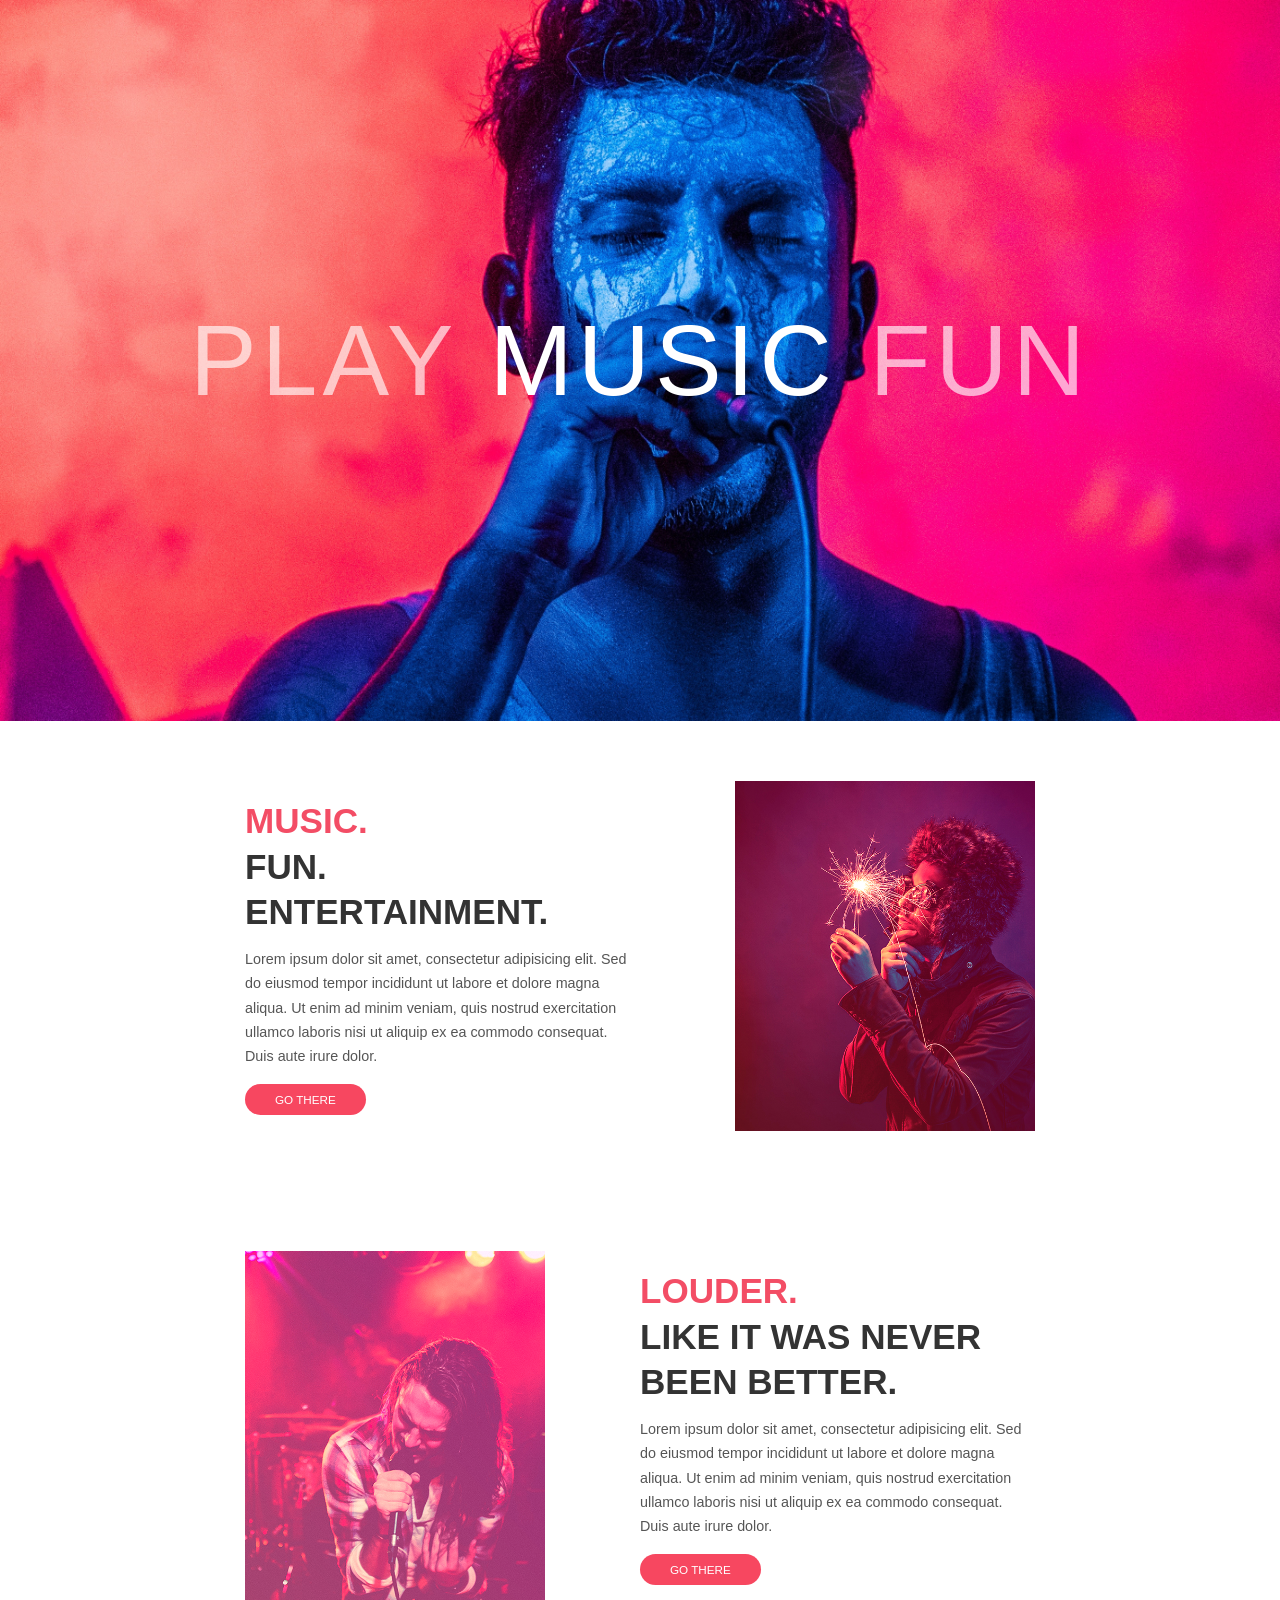
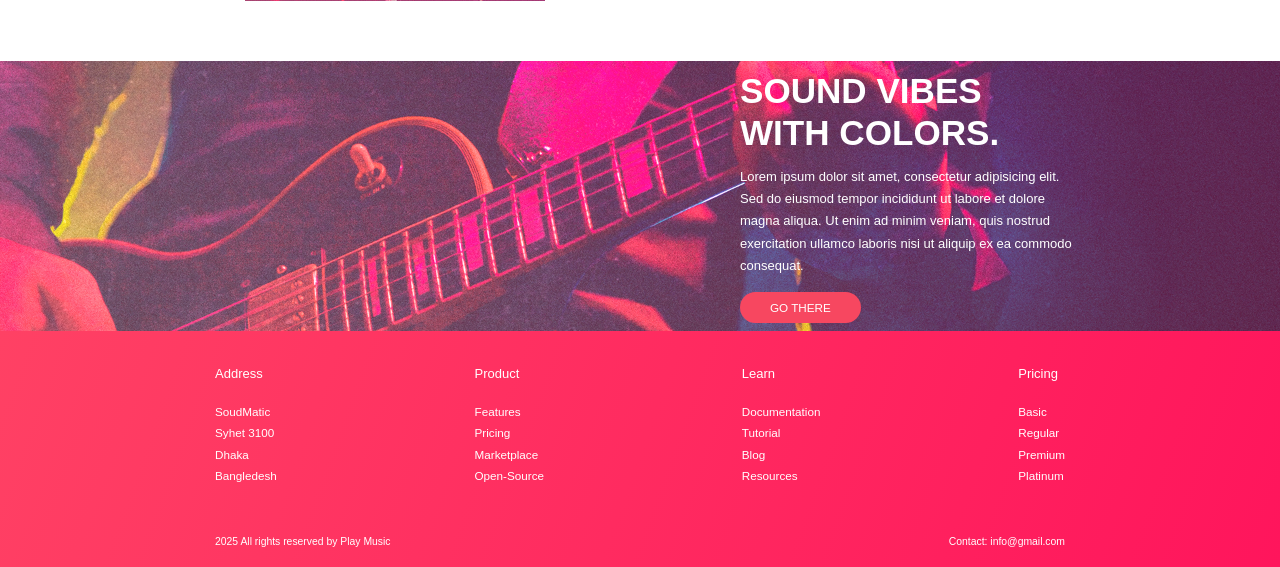
<file: index.html>
<!DOCTYPE html>
<html lang="es">
<head>
<meta charset="UTF-8">
<title>Proyecto Music</title>
<link rel="stylesheet" href="styles/styles.css">
</head>
<body>
    <header>
        <img src="assets/images/angel.jpg" alt="imagen1">
        <h1>PLAY <span>MUSIC</span> FUN</h1>
    </header>
    <section class="music">
        <div class="textoM">
            <h2><span>MUSIC.</span><br>
                FUN.<br>
                ENTERTAINMENT.
            </h2>
            <p>Lorem ipsum dolor sit amet, consectetur adipisicing elit.
                Sed do eiusmod tempor incididunt ut labore et dolore
                magna aliqua. Ut enim ad minim veniam, quis nostrud
                exercitation ullamco laboris nisi ut aliquip ex ea
                commodo consequat. Duis aute irure dolor.
            </p>
            <button>GO THERE</button>
        </div>
        <img src="assets/images/matt.png" alt="imagen2">
    </section>
    <section class="music dos">
        <img src="assets/images/wesley.png" alt="imagen3">
        <div class="textoM">
            <h2><span>LOUDER.</span><br>
                LIKE IT WAS NEVER<br>
                BEEN BETTER.
            </h2>
            <p>Lorem ipsum dolor sit amet, consectetur adipisicing elit.
                Sed do eiusmod tempor incididunt ut labore et dolore
                magna aliqua. Ut enim ad minim veniam, quis nostrud
                exercitation ullamco laboris nisi ut aliquip ex ea
                commodo consequat. Duis aute irure dolor.
            </p>
            <button>GO THERE</button>
        </div>
    </section>
    <section class="banner">
        <img src="assets/images/raptis.png" alt="imagen4">
        <div>
            <h2>SOUND VIBES<br>
                WITH COLORS.
            </h2>
            <p>Lorem ipsum dolor sit amet, consectetur adipisicing elit.
                Sed do eiusmod tempor incididunt ut labore et dolore
                magna aliqua. Ut enim ad minim veniam, quis nostrud
                exercitation ullamco laboris nisi ut aliquip ex ea
                commodo consequat.
            </p>
            <button>GO THERE</button>
        </div>
    </section>
    <footer>
        <div class="columnas">
            <div>
                <h4>Address</h4>
                <p>SoudMatic</p>
                <p>Syhet 3100</p>
                <p>Dhaka</p>
                <p>Bangledesh</p>
            </div>
            <div>
                <h4>Product</h4>
                <p>Features</p>
                <p>Pricing</p>
                <p>Marketplace</p>
                <p>Open-Source</p>
            </div>
            <div>
                <h4>Learn</h4>
                <p>Documentation</p>
                <p>Tutorial</p>
                <p>Blog</p>
                <p>Resources</p>
            </div>
            <div>
                <h4>Pricing</h4>
                <p>Basic</p>
                <p>Regular</p>
                <p>Premium</p>
                <p>Platinum</p>
            </div>
        </div>
        <div class="datos">
            <p>2025 All rights reserved by Play Music</p>
            <p>Contact: info@gmail.com</p>
        </div>
    </footer>
</body>
</html>
</file>
<file: styles/styles.css>
* {
    margin: 0;
    padding: 0;
    box-sizing: border-box;
}
body {
    font-family: Arial, sans-serif;
    color: #333;
}
header {
    width: 100%;
    position: relative;
    display: flex;
    justify-content: center;
    align-items: center;
}
header img {
    width: 100%;
    height: auto;
    display: block;
}
header h1 {
    position: absolute;
    color: #ffffffa6;
    font-size: 100px;
    font-weight: 300;
    letter-spacing: 5px;
}
header h1 span{
    color: #ffffff;
    font-weight: 400;
}
.music{
    max-width: 850px;
    min-height: 430px;
    margin: auto;
    padding: 60px 30px;
    display: flex;
    align-items: center;
    justify-content: space-between;
    gap: 45px;
}
.textoM{
    width: 50%;
    
}
.textoM h2{
    font-size: 35.1px;    
    line-height: 1.3;
    font-weight: bold;
    margin-bottom:12px ;
    color: #333333;
}
.textoM h2 span {
    color: #f34d65;
}
.textoM p {
    font-size: 14.33px;
    line-height: 1.7;
    color: #555555;
    margin-bottom: 15px;
}
.music img {
    width: 38%;
    height: 350px;
    object-fit: cover;
}
.dos {
    flex-direction: row;
}
.dos img {
    width: 38%;
    height: 350px;
}
button {
    background: #f74760;
    color: white;
    border: none;
    border-radius: 25px;
    padding: 9px 30px;
    font-size: 11.7px;
    cursor: pointer;
}
.banner {
    height: 270px;
    position: relative;
    display: flex;
    align-items: center;
    justify-content: flex-start;
    padding: 35px 0;
    overflow: hidden;
    color: #ffffff;
}
.banner img {
    position: absolute;
    width: 100%;
    height: 100%;
    object-fit: cover;
    top: 0;
    left: 0;
}
.banner div {
    position: relative;
    width: 340px;
    left: calc(50% + 100px);
}
.banner h2 {
    font-size: 35.1px;
    line-height: 1.2;
    margin-bottom: 12px;
}
.banner p {
    font-size: 13px;
    line-height: 1.7;
    margin-bottom: 15px;
}
footer {
    background: linear-gradient(110deg, #ff4164, #ff155c);
    color: white;
    padding: 35px 8% 20px;
}
.columnas {
    display: flex;
    justify-content: space-between;
    max-width: 850px;
    margin: 0 auto 35px;
}
.columnas h4 {
    font-size: 13px;
    font-weight: normal;
    margin-bottom: 20px;
}
.columnas p {
    font-size: 11.7px;
    line-height: 1.8;
}
.datos {
    max-width: 850px;
    margin: auto;
    padding-top: 15px;
    display: flex;
    justify-content: space-between;
    font-size: 10.4px;
}
</file>
